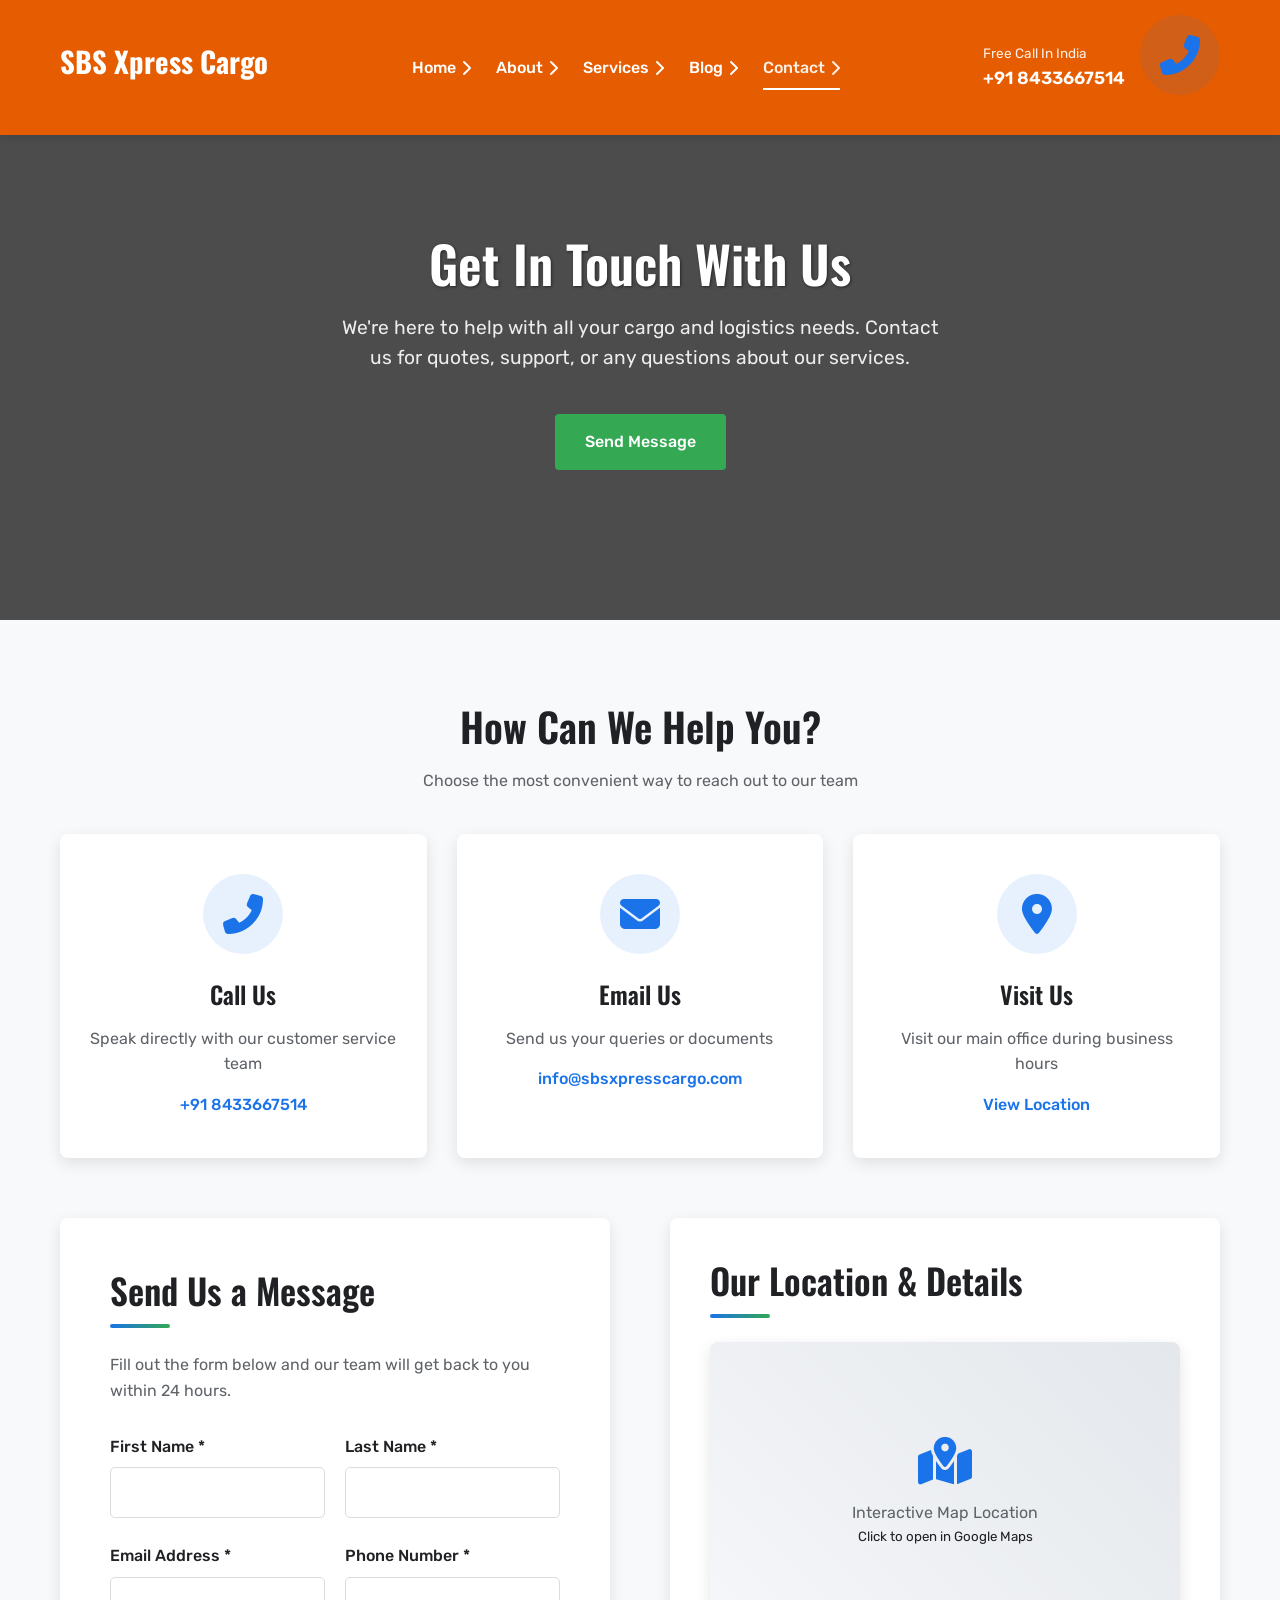
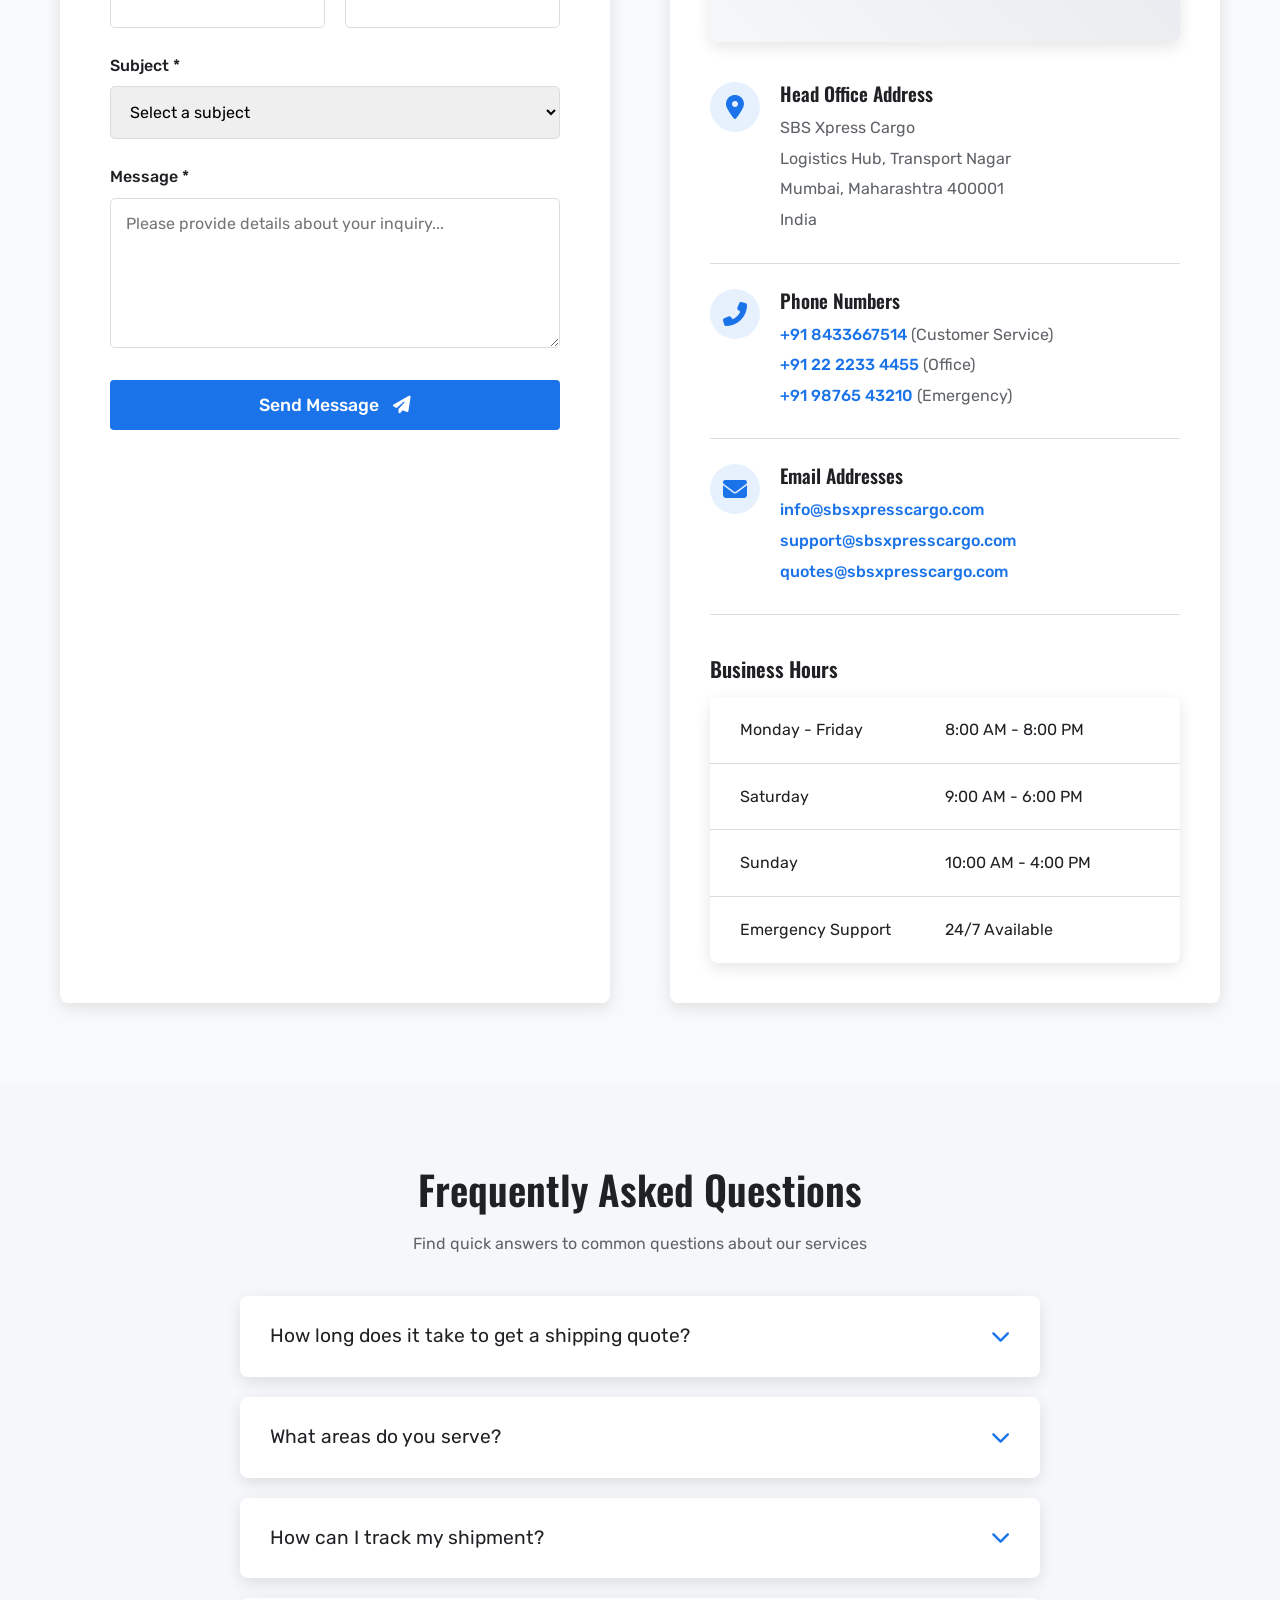
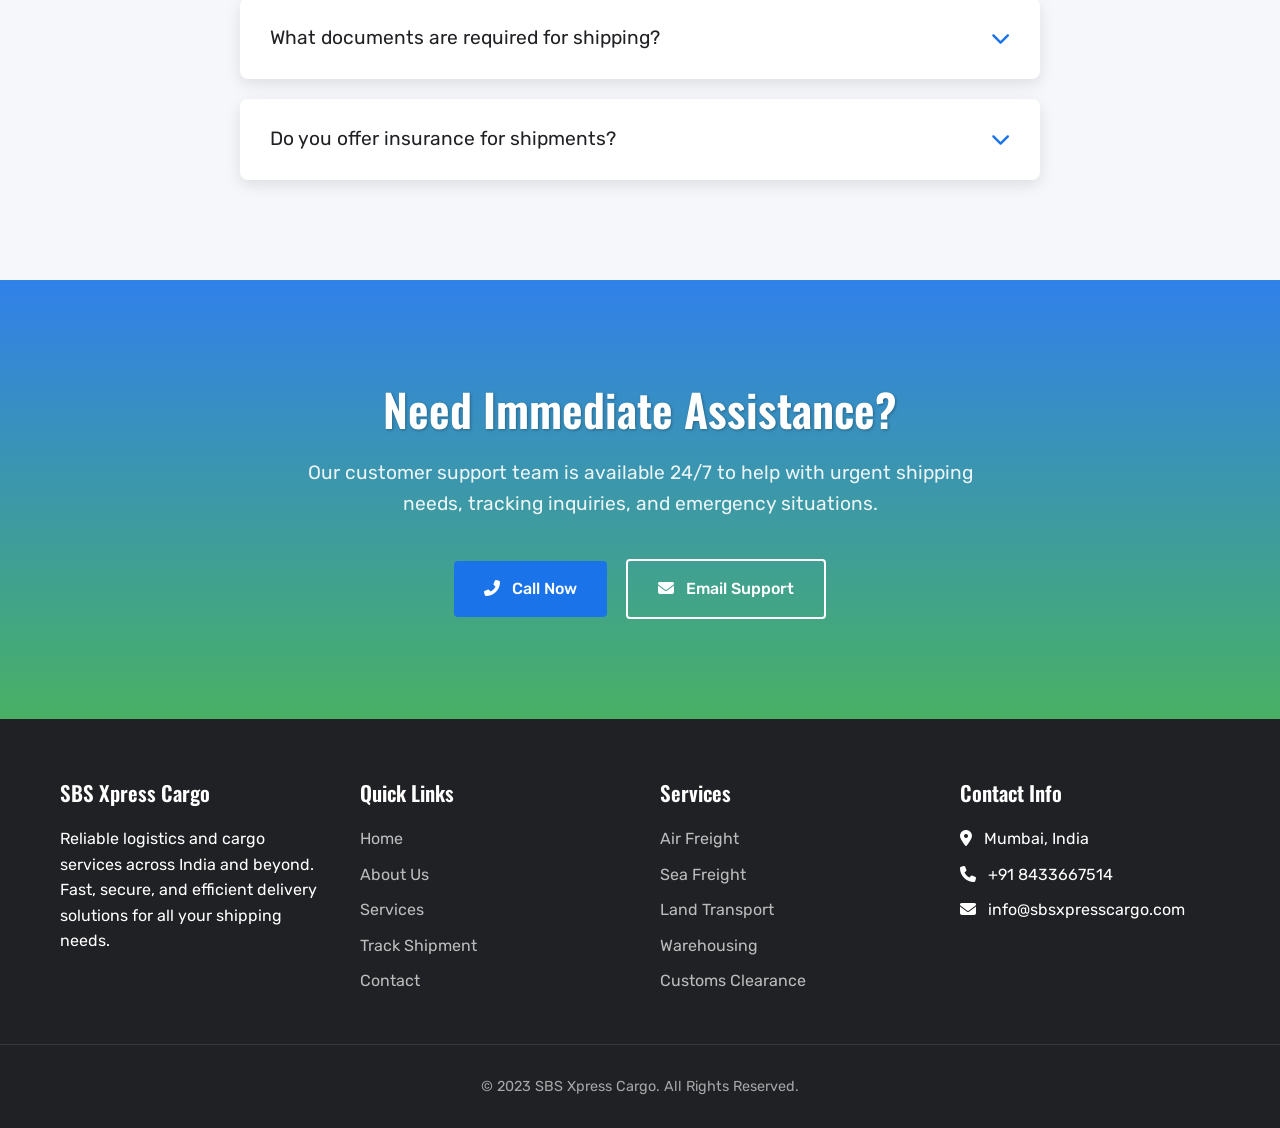
<file: contact.html>
<!DOCTYPE html>
<html lang="en">

<head>
    <meta charset="UTF-8">
    <meta name="viewport" content="width=device-width, initial-scale=1.0">
    <title>Contact Us | SBS Xpress Cargo</title>

    <!-- Icons and Fonts -->
    <link rel="stylesheet" href="https://cdnjs.cloudflare.com/ajax/libs/font-awesome/6.4.0/css/all.min.css">
    <link
        href="https://fonts.googleapis.com/css2?family=Poppins:wght@300;400;500;600;700&family=Roboto:wght@300;400;500;700&display=swap"
        rel="stylesheet">
    <link rel="preconnect" href="https://fonts.googleapis.com">
    <link rel="preconnect" href="https://fonts.gstatic.com" crossorigin>
    <link
        href="https://fonts.googleapis.com/css2?family=Oswald:wght@400;600;700&family=Rubik:wght@400;500;600;700&display=swap"
        rel="stylesheet">
    <meta name="viewport" content="width=device-width, initial-scale=1.0, maximum-scale=1.0, user-scalable=0" />
    <!-- Favicon -->
    <link rel="shortcut icon" href="./assets/images/logo.png" type="image/png">

    <style>
        /* Reset and Base Styles */
        * {
            margin: 0;
            padding: 0;
            box-sizing: border-box;
        }

        :root {
            --primary-color: #1a73e8;
            --secondary-color: #34a853;
            --accent-color: #fbbc05;
            --dark-color: #202124;
            --light-color: #f8f9fa;
            --gray-color: #5f6368;
            --light-gray: #dadce0;
            --orange: #FF6600;
            --dark-orange: #E65C00;
            --transition: all 0.3s ease;
            --shadow: 0 5px 15px rgba(0, 0, 0, 0.1);
            --shadow-hover: 0 10px 25px rgba(0, 0, 0, 0.15);
            --border-radius: 8px;
        }

        html {
            scroll-behavior: smooth;
        }

        body {
            font-family: 'Rubik', sans-serif;
            line-height: 1.6;
            color: var(--dark-color);
            background-color: #fff;
            overflow-x: hidden;
        }

        h1,
        h2,
        h3,
        h4 {
            font-family: 'Oswald', sans-serif;
            font-weight: 600;
            line-height: 1.3;
            margin-bottom: 1rem;
        }

        a {
            text-decoration: none;
            color: inherit;
        }

        ul {
            list-style: none;
        }

        img {
            max-width: 100%;
            height: auto;
        }

        .text-center {
            text-align: center;
        }

        /* Header Styles */
        .header {
            position: fixed;
            top: 0;
            left: 0;
            width: 100%;
            background-color: var(--dark-orange);
            box-shadow: 0 2px 10px rgba(0, 0, 0, 0.1);
            z-index: 1000;
            padding: 15px 0;
        }

        .header .container {
            max-width: 1200px;
            margin: 0 auto;
            padding: 0 20px;
            display: flex;
            justify-content: space-between;
            align-items: center;
        }

        .logo {
            font-family: 'Oswald', sans-serif;
            font-size: 1.8rem;
            font-weight: 700;
            color: white;
        }

        /* Mobile Contact - Hidden on Desktop */
        .mobile-contact {
            display: none;
        }

        .mobile-call-btn {
            background-color: var(--primary-color);
            color: white;
            width: 50px;
            height: 50px;
            border-radius: 50%;
            display: flex;
            align-items: center;
            justify-content: center;
            font-size: 1.5rem;
            box-shadow: var(--shadow);
        }

        /* Desktop Navbar - Visible by Default */
        .navbar {
            display: block;
        }

        .navbar-top {
            display: none;
            /* Only for mobile */
        }

        .navbar-list {
            display: flex;
            gap: 25px;
            align-items: center;
        }

        .navbar-item {
            position: relative;
        }

        .navbar-link {
            display: flex;
            align-items: center;
            gap: 5px;
            color: white;
            font-weight: 500;
            padding: 5px 0;
            transition: var(--transition);
        }

        .navbar-link:hover,
        .navbar-link.active {
            color: rgba(255, 255, 255, 0.9);
        }

        .navbar-link:hover::after,
        .navbar-link.active::after {
            content: '';
            position: absolute;
            bottom: -5px;
            left: 0;
            width: 100%;
            height: 2px;
            background-color: white;
        }

        .navbar-link ion-icon {
            font-size: 0.9rem;
            transition: var(--transition);
        }

        .navbar-link:hover ion-icon {
            transform: translateX(3px);
        }

        /* Hide mobile-specific menu items on desktop */
        .mobile-menu-contact {
            display: none;
        }

        /* Desktop Contact Info */
        .header-contact {
            display: flex;
            align-items: center;
            gap: 15px;
            color: white;
        }

        .contact-label {
            font-size: 0.85rem;
            opacity: 0.9;
        }

        .contact-number {
            font-weight: 600;
            font-size: 1.1rem;
        }

        .contact-icon {
            background-color: rgba(255, 255, 255, 0.2);
            width: 45px;
            height: 45px;
            border-radius: 50%;
            display: flex;
            align-items: center;
            justify-content: center;
            font-size: 1.2rem;
        }

        /* Nav Toggle Button - Hidden on Desktop */
        .nav-open-btn {
            display: none;
            background: none;
            border: none;
            color: white;
            font-size: 1.5rem;
            cursor: pointer;
        }

        /* Overlay - Hidden on Desktop */
        .overlay {
            display: none;
        }

        /* Contact Hero Section */
        .contact-hero {
            height: 60vh;
            background: linear-gradient(rgba(0, 0, 0, 0.7), rgba(0, 0, 0, 0.7)), url('https://images.unsplash.com/photo-1494412685616-a5d310fbb07d?ixlib=rb-4.0.3&ixid=M3wxMjA3fDB8MHxwaG90by1wYWdlfHx8fGVufDB8fHx8fA%3D%3D&auto=format&fit=crop&w=2070&q=80');
            background-size: cover;
            background-position: center;
            display: flex;
            align-items: center;
            justify-content: center;
            color: white;
            text-align: center;
            margin-top: 80px;
            padding: 0 20px;
        }

        .contact-hero-content {
            max-width: 800px;
        }

        .contact-hero h1 {
            font-size: 3.2rem;
            margin-bottom: 1rem;
            color: white;
            text-shadow: 1px 1px 3px rgba(0, 0, 0, 0.5);
        }

        .contact-hero p {
            font-size: 1.2rem;
            color: rgba(255, 255, 255, 0.9);
            margin-bottom: 2.5rem;
            max-width: 600px;
            margin-left: auto;
            margin-right: auto;
        }

        /* Contact Container */
        .contact-container {
            max-width: 1200px;
            margin: 0 auto;
            padding: 0 20px;
        }

        /* Contact Sections */
        .contact-section {
            padding: 80px 0;
        }

        .contact-section.light {
            background-color: var(--light-color);
        }

        .contact-section.gray {
            background-color: #f5f7fa;
        }

        /* Contact Info Cards */
        .contact-info-cards {
            display: grid;
            grid-template-columns: repeat(3, 1fr);
            gap: 30px;
            margin-bottom: 60px;
        }

        .contact-card {
            background: white;
            padding: 40px 30px;
            border-radius: var(--border-radius);
            text-align: center;
            box-shadow: var(--shadow);
            transition: var(--transition);
        }

        .contact-card:hover {
            transform: translateY(-10px);
            box-shadow: var(--shadow-hover);
        }

        .contact-icon {
            width: 80px;
            height: 80px;
            background-color: rgba(26, 115, 232, 0.1);
            border-radius: 50%;
            display: flex;
            align-items: center;
            justify-content: center;
            margin: 0 auto 25px;
        }

        .contact-icon i {
            font-size: 2.5rem;
            color: var(--primary-color);
        }

        .contact-card h3 {
            font-size: 1.5rem;
            margin-bottom: 1rem;
            color: var(--dark-color);
        }

        .contact-card p {
            color: var(--gray-color);
            margin-bottom: 15px;
        }

        .contact-card a {
            color: var(--primary-color);
            font-weight: 500;
            transition: var(--transition);
        }

        .contact-card a:hover {
            color: var(--secondary-color);
        }

        /* Contact Grid */
        .contact-grid {
            display: grid;
            grid-template-columns: 1fr 1fr;
            gap: 60px;
            margin-top: 30px;
        }

        /* Contact Form */
        .contact-form-container {
            background: white;
            padding: 50px;
            border-radius: var(--border-radius);
            box-shadow: var(--shadow);
        }

        .contact-form-container h2 {
            font-size: 2.2rem;
            margin-bottom: 1.5rem;
            color: var(--dark-color);
            position: relative;
            padding-bottom: 15px;
        }

        .contact-form-container h2::after {
            content: '';
            position: absolute;
            bottom: 0;
            left: 0;
            width: 60px;
            height: 4px;
            background: linear-gradient(to right, var(--primary-color), var(--secondary-color));
            border-radius: 2px;
        }

        .contact-form-container p {
            color: var(--gray-color);
            margin-bottom: 30px;
        }

        .form-group {
            margin-bottom: 25px;
        }

        .form-group label {
            display: block;
            margin-bottom: 8px;
            font-weight: 500;
            color: var(--dark-color);
        }

        .form-control {
            width: 100%;
            padding: 15px;
            border: 1px solid var(--light-gray);
            border-radius: 5px;
            font-size: 1rem;
            font-family: 'Rubik', sans-serif;
            transition: var(--transition);
        }

        .form-control:focus {
            outline: none;
            border-color: var(--primary-color);
            box-shadow: 0 0 0 3px rgba(26, 115, 232, 0.1);
        }

        textarea.form-control {
            min-height: 150px;
            resize: vertical;
        }

        .form-row {
            display: grid;
            grid-template-columns: 1fr 1fr;
            gap: 20px;
        }

        /* Contact Details */
        .contact-details {
            background: white;
            padding: 40px;
            border-radius: var(--border-radius);
            box-shadow: var(--shadow);
        }

        .contact-details h2 {
            font-size: 2.2rem;
            margin-bottom: 1.5rem;
            color: var(--dark-color);
            position: relative;
            padding-bottom: 15px;
        }

        .contact-details h2::after {
            content: '';
            position: absolute;
            bottom: 0;
            left: 0;
            width: 60px;
            height: 4px;
            background: linear-gradient(to right, var(--primary-color), var(--secondary-color));
            border-radius: 2px;
        }

        /* Map Container */
        .map-container {
            height: 300px;
            border-radius: var(--border-radius);
            overflow: hidden;
            margin-bottom: 40px;
            box-shadow: var(--shadow);
        }

        .map-placeholder {
            width: 100%;
            height: 100%;
            background: linear-gradient(45deg, #f5f7fa, #e4e7eb);
            display: flex;
            align-items: center;
            justify-content: center;
            flex-direction: column;
            cursor: pointer;
            transition: var(--transition);
        }

        .map-placeholder:hover {
            background: linear-gradient(45deg, #e4e7eb, #d1d5db);
        }

        .map-placeholder i {
            font-size: 3rem;
            color: var(--primary-color);
            margin-bottom: 15px;
        }

        .map-placeholder p {
            color: var(--gray-color);
        }

        /* Detail Items */
        .detail-item {
            display: flex;
            align-items: flex-start;
            margin-bottom: 25px;
            padding-bottom: 25px;
            border-bottom: 1px solid var(--light-gray);
        }

        .detail-item:last-child {
            border-bottom: none;
            margin-bottom: 0;
            padding-bottom: 0;
        }

        .detail-icon {
            width: 50px;
            height: 50px;
            background-color: rgba(26, 115, 232, 0.1);
            border-radius: 50%;
            display: flex;
            align-items: center;
            justify-content: center;
            margin-right: 20px;
            flex-shrink: 0;
        }

        .detail-icon i {
            font-size: 1.5rem;
            color: var(--primary-color);
        }

        .detail-content h4 {
            font-size: 1.2rem;
            margin-bottom: 8px;
            color: var(--dark-color);
        }

        .detail-content p {
            color: var(--gray-color);
            margin-bottom: 5px;
        }

        .detail-content a {
            color: var(--primary-color);
            font-weight: 500;
            transition: var(--transition);
        }

        .detail-content a:hover {
            color: var(--secondary-color);
        }

        /* Business Hours */
        .business-hours {
            margin-top: 40px;
        }

        .business-hours h4 {
            margin-bottom: 15px;
            font-size: 1.3rem;
        }

        .hours-table {
            width: 100%;
            background: white;
            border-radius: var(--border-radius);
            overflow: hidden;
            box-shadow: var(--shadow);
        }

        .hours-row {
            display: grid;
            grid-template-columns: 1fr 1fr;
            padding: 20px 30px;
            border-bottom: 1px solid var(--light-gray);
        }

        .hours-row:last-child {
            border-bottom: none;
        }

        .hours-row.day {
            font-weight: 600;
            color: var(--dark-color);
        }

        .hours-row.time {
            color: var(--gray-color);
        }

        /* FAQ Section */
        .faq-container {
            max-width: 800px;
            margin: 0 auto;
        }

        .faq-item {
            background: white;
            border-radius: var(--border-radius);
            margin-bottom: 20px;
            box-shadow: var(--shadow);
            overflow: hidden;
            transition: var(--transition);
        }

        .faq-item:hover {
            box-shadow: var(--shadow-hover);
        }

        .faq-question {
            padding: 25px 30px;
            cursor: pointer;
            display: flex;
            justify-content: space-between;
            align-items: center;
            font-size: 1.2rem;
            color: var(--dark-color);
            transition: var(--transition);
        }

        .faq-question:hover {
            background-color: rgba(26, 115, 232, 0.05);
        }

        .faq-question i {
            color: var(--primary-color);
            transition: var(--transition);
        }

        .faq-answer {
            padding: 0 30px;
            max-height: 0;
            overflow: hidden;
            transition: var(--transition);
            color: var(--gray-color);
        }

        .faq-item.active .faq-answer {
            padding: 0 30px 25px;
            max-height: 500px;
        }

        .faq-item.active .faq-question i {
            transform: rotate(180deg);
        }

        /* CTA Section */
        .contact-cta {
            text-align: center;
            padding: 100px 0;
            background: linear-gradient(rgba(26, 115, 232, 0.9), rgba(52, 168, 83, 0.9)), url('https://images.unsplash.com/photo-1562887189-e5d078343de4?ixlib=rb-4.0.3&ixid=M3wxMjA3fDB8MHxwaG90by1wYWdlfHx8fGVufDB8fHx8fA%3D%3D&auto=format&fit=crop&w=2070&q=80');
            background-size: cover;
            background-position: center;
        }

        .contact-cta h2 {
            color: white;
            margin-bottom: 20px;
            font-size: 2.8rem;
            text-shadow: 1px 1px 3px rgba(0, 0, 0, 0.3);
        }

        .contact-cta p {
            color: rgba(255, 255, 255, 0.9);
            max-width: 700px;
            margin: 0 auto 40px;
            font-size: 1.2rem;
        }

        /* Buttons */
        .btn {
            display: inline-block;
            padding: 15px 30px;
            background-color: var(--primary-color);
            color: white;
            border: none;
            border-radius: 4px;
            font-size: 1rem;
            font-weight: 500;
            text-decoration: none;
            cursor: pointer;
            transition: var(--transition);
            text-align: center;
            font-family: 'Rubik', sans-serif;
        }

        .btn:hover {
            background-color: #0d62d9;
            transform: translateY(-3px);
            box-shadow: var(--shadow-hover);
        }

        .btn-secondary {
            background-color: var(--secondary-color);
        }

        .btn-secondary:hover {
            background-color: #2a9845;
        }

        .btn-outline {
            background-color: transparent;
            border: 2px solid white;
            color: white;
        }

        .btn-outline:hover {
            background-color: white;
            color: var(--primary-color);
        }

        /* Back to Top Button */
        .back-top-btn {
            position: fixed;
            bottom: 30px;
            right: 30px;
            width: 50px;
            height: 50px;
            background-color: var(--primary-color);
            color: white;
            border-radius: 50%;
            display: flex;
            align-items: center;
            justify-content: center;
            font-size: 1.5rem;
            box-shadow: var(--shadow);
            opacity: 0;
            visibility: hidden;
            transition: var(--transition);
            z-index: 999;
        }

        .back-top-btn.active {
            opacity: 1;
            visibility: visible;
        }

        /* Footer */
        .footer {
            background-color: var(--dark-color);
            color: white;
            padding: 60px 0 30px;
        }

        .footer-content {
            max-width: 1200px;
            margin: 0 auto;
            padding: 0 20px;
            display: grid;
            grid-template-columns: repeat(4, 1fr);
            gap: 40px;
        }

        .footer-column h3 {
            color: white;
            margin-bottom: 20px;
            font-size: 1.3rem;
        }

        .footer-column ul li {
            margin-bottom: 10px;
        }

        .footer-column a {
            color: rgba(255, 255, 255, 0.7);
            transition: var(--transition);
        }

        .footer-column a:hover {
            color: white;
            padding-left: 5px;
        }

        .footer-bottom {
            text-align: center;
            padding-top: 30px;
            margin-top: 40px;
            border-top: 1px solid rgba(255, 255, 255, 0.1);
            color: rgba(255, 255, 255, 0.6);
            font-size: 0.9rem;
        }

        /* Responsive Design - Tablet */
        @media (max-width: 992px) {
            .contact-grid {
                grid-template-columns: 1fr;
                gap: 40px;
            }

            .contact-info-cards {
                grid-template-columns: repeat(2, 1fr);
            }

            .contact-hero h1 {
                font-size: 2.5rem;
            }

            .contact-section {
                padding: 60px 0;
            }

            .footer-content {
                grid-template-columns: repeat(2, 1fr);
            }

            .contact-cta h2 {
                font-size: 2.5rem;
            }
        }

        /* Responsive Design - Mobile (768px and below) */
        @media (max-width: 768px) {

            /* Show mobile navigation toggle button */
            .nav-open-btn {
                display: block;
            }

            /* Hide desktop contact info on mobile */
            .header-contact {
                display: none;
            }

            /* Show mobile contact button */
            .mobile-contact {
                display: block;
            }

            /* Hide desktop navbar on mobile */
            .navbar {
                position: fixed;
                top: 0;
                right: -100%;
                width: 300px;
                height: 100%;
                background-color: white;
                box-shadow: -5px 0 15px rgba(0, 0, 0, 0.1);
                z-index: 1001;
                transition: var(--transition);
                overflow-y: auto;
            }

            .navbar.active {
                right: 0;
            }

            .navbar-top {
                display: flex;
                justify-content: space-between;
                align-items: center;
                padding: 20px;
                background-color: var(--dark-orange);
                color: white;
            }

            .navbar-top .logo {
                font-size: 1.5rem;
            }

            .nav-close-btn {
                background: none;
                border: none;
                color: white;
                font-size: 1.5rem;
                cursor: pointer;
            }

            .navbar-list {
                flex-direction: column;
                gap: 0;
                padding: 20px 0;
            }

            .navbar-item {
                width: 100%;
                border-bottom: 1px solid var(--light-gray);
            }

            .navbar-link {
                color: var(--dark-color);
                padding: 15px 20px;
                justify-content: space-between;
            }

            .navbar-link:hover,
            .navbar-link.active {
                background-color: rgba(26, 115, 232, 0.05);
                color: var(--primary-color);
            }

            .navbar-link:hover::after,
            .navbar-link.active::after {
                display: none;
            }

            /* Show mobile phone in menu */
            .mobile-menu-contact {
                display: block;
                background-color: var(--primary-color);
                color: white;
                margin-top: 20px;
            }

            .phone-link {
                display: block;
                padding: 15px 20px;
                color: white;
            }

            .phone-number {
                display: block;
                font-weight: 600;
                margin-top: 5px;
            }

            /* Overlay for mobile menu */
            .overlay {
                display: block;
                position: fixed;
                top: 0;
                left: 0;
                width: 100%;
                height: 100%;
                background-color: rgba(0, 0, 0, 0.5);
                z-index: 999;
                opacity: 0;
                visibility: hidden;
                transition: var(--transition);
            }

            .overlay.active {
                opacity: 1;
                visibility: visible;
            }

            /* Contact page responsive styles */
            .contact-info-cards {
                grid-template-columns: 1fr;
            }

            .form-row {
                grid-template-columns: 1fr;
                gap: 0;
            }

            .contact-form-container,
            .contact-details {
                padding: 30px 20px;
            }

            .contact-hero {
                height: 50vh;
                margin-top: 70px;
            }

            .contact-hero h1 {
                font-size: 2.2rem;
            }

            .contact-hero p {
                font-size: 1.1rem;
            }

            .contact-cta {
                padding: 70px 0;
            }

            .contact-cta h2 {
                font-size: 2.2rem;
            }

            .contact-cta p {
                font-size: 1.1rem;
            }

            .faq-question {
                padding: 20px;
                font-size: 1.1rem;
            }

            .faq-answer {
                padding: 0 20px;
            }

            .faq-item.active .faq-answer {
                padding: 0 20px 20px;
            }
        }

        /* Responsive Design - Small Mobile */
        @media (max-width: 576px) {
            .contact-hero h1 {
                font-size: 1.8rem;
            }

            .contact-hero p {
                font-size: 1rem;
            }

            .contact-cta {
                padding: 50px 0;
            }

            .contact-cta h2 {
                font-size: 1.8rem;
            }

            .contact-cta p {
                font-size: 1rem;
            }

            .hours-row {
                grid-template-columns: 1fr;
                text-align: center;
                padding: 15px;
            }

            .footer-content {
                grid-template-columns: 1fr;
            }

            .btn {
                padding: 12px 25px;
                font-size: 0.95rem;
            }
        }

        @media (max-width: 400px) {
            .contact-hero h1 {
                font-size: 1.6rem;
            }

            .contact-card {
                padding: 30px 20px;
            }

            .contact-icon {
                width: 70px;
                height: 70px;
            }

            .contact-icon i {
                font-size: 2rem;
            }

            .navbar {
                width: 100%;
            }
        }
    </style>
</head>

<body>
    <!-- Header -->
    <header class="header">
        <div class="container">
            <h1>
                <a href="index.html" class="logo">SBS Xpress Cargo</a>
            </h1>

            <!-- Mobile Phone Display -->
            <div class="mobile-contact">
                <a href="tel:+918433667514" class="mobile-call-btn" aria-label="Call SBS Xpress Cargo">
                    <i class="fas fa-phone-alt"></i>
                </a>
            </div>

            <nav class="navbar">
                <div class="navbar-top">
                    <a href="index.html" class="logo">SBS Xpress Cargo</a>
                    <button class="nav-close-btn" aria-label="Close menu">
                        <i class="fas fa-times"></i>
                    </button>
                </div>

                <ul class="navbar-list">
                    <li class="navbar-item">
                        <a href="index.html" class="navbar-link">
                            <span>Home</span>
                            <i class="fas fa-chevron-right"></i>
                        </a>
                    </li>
                    <li class="navbar-item">
                        <a href="about.html" class="navbar-link">
                            <span>About</span>
                            <i class="fas fa-chevron-right"></i>
                        </a>
                    </li>
                    <li class="navbar-item">
                        <a href="service.html" class="navbar-link">
                            <span>Services</span>
                            <i class="fas fa-chevron-right"></i>
                        </a>
                    </li>
                    <li class="navbar-item">
                        <a href="blog.html" class="navbar-link">
                            <span>Blog</span>
                            <i class="fas fa-chevron-right"></i>
                        </a>
                    </li>
                    <li class="navbar-item">
                        <a href="contact.html" class="navbar-link active">
                            <span>Contact</span>
                            <i class="fas fa-chevron-right"></i>
                        </a>
                    </li>
                    <!-- Mobile Phone in Menu -->
                    <li class="navbar-item mobile-menu-contact">
                        <a href="tel:+918433667514" class="navbar-link phone-link">
                            <span>Call Us Now</span>
                            <span class="phone-number">+91 8433667514</span>
                            <i class="fas fa-phone-alt"></i>
                        </a>
                    </li>
                </ul>
            </nav>

            <!-- Desktop Contact -->
            <div class="header-contact">
                <div>
                    <p class="contact-label">Free Call In India</p>
                    <a href="tel:+918433667514" class="contact-number">+91 8433667514</a>
                </div>
                <div class="contact-icon">
                    <i class="fas fa-phone-alt"></i>
                </div>
            </div>

            <button class="nav-open-btn" aria-label="Open menu">
                <i class="fas fa-bars"></i>
            </button>

            <div class="overlay"></div>
        </div>
    </header>

    <!-- Contact Hero Section -->
    <section class="contact-hero">
        <div class="contact-hero-content">
            <h1>Get In Touch With Us</h1>
            <p>We're here to help with all your cargo and logistics needs. Contact us for quotes, support, or any
                questions about our services.</p>
            <a href="#contact-form" class="btn btn-secondary">Send Message</a>
        </div>
    </section>

    <!-- Contact Info Cards -->
    <section class="contact-section light">
        <div class="contact-container">
            <div class="text-center">
                <h2 style="font-size: 2.5rem; margin-bottom: 1rem;">How Can We Help You?</h2>
                <p style="color: var(--gray-color); max-width: 700px; margin: 0 auto 40px;">Choose the most convenient
                    way to reach out to our team</p>
            </div>

            <div class="contact-info-cards" id="send">
                <div class="contact-card">
                    <div class="contact-icon">
                        <i class="fas fa-phone-alt"></i>
                    </div>
                    <h3>Call Us</h3>
                    <p>Speak directly with our customer service team</p>
                    <a href="tel:+918433667514">+91 8433667514</a>
                </div>

                <div class="contact-card">
                    <div class="contact-icon">
                        <i class="fas fa-envelope"></i>
                    </div>
                    <h3>Email Us</h3>
                    <p>Send us your queries or documents</p>
                    <a href="mailto:info@sbsxpresscargo.com">info@sbsxpresscargo.com</a>
                </div>

                <div class="contact-card">
                    <div class="contact-icon">
                        <i class="fas fa-map-marker-alt"></i>
                    </div>
                    <h3>Visit Us</h3>
                    <p>Visit our main office during business hours</p>
                    <a href="#map">View Location</a>
                </div>
            </div>

            <!-- Contact Form & Details Grid -->
            <div class="contact-grid">
                <!-- Contact Form -->
                <div class="contact-form-container" id="contact-form">
                    <h2>Send Us a Message</h2>
                    <p>Fill out the form below and our team will get back to you within 24 hours.</p>

                    <form id="contactForm">
                        <div class="form-row">
                            <div class="form-group">
                                <label for="firstName">First Name *</label>
                                <input type="text" id="firstName" class="form-control" required>
                            </div>

                            <div class="form-group">
                                <label for="lastName">Last Name *</label>
                                <input type="text" id="lastName" class="form-control" required>
                            </div>
                        </div>

                        <div class="form-row">
                            <div class="form-group">
                                <label for="email">Email Address *</label>
                                <input type="email" id="email" class="form-control" required>
                            </div>

                            <div class="form-group">
                                <label for="phone">Phone Number *</label>
                                <input type="tel" id="phone" class="form-control" required>
                            </div>
                        </div>

                        <div class="form-group">
                            <label for="subject">Subject *</label>
                            <select id="subject" class="form-control" required>
                                <option value="">Select a subject</option>
                                <option value="quote">Request a Quote</option>
                                <option value="tracking">Tracking Inquiry</option>
                                <option value="service">Service Information</option>
                                <option value="support">Customer Support</option>
                                <option value="complaint">Complaint</option>
                                <option value="other">Other</option>
                            </select>
                        </div>

                        <div class="form-group">
                            <label for="message">Message *</label>
                            <textarea id="message" class="form-control"
                                placeholder="Please provide details about your inquiry..." required></textarea>
                        </div>

                        <button type="submit" class="btn" style="width: 100%; padding: 15px; font-size: 1.1rem;">
                            Send Message <i class="fas fa-paper-plane" style="margin-left: 10px;"></i>
                        </button>
                    </form>
                </div>

                <!-- Contact Details & Map -->
                <div class="contact-details">
                    <h2>Our Location & Details</h2>

                    <!-- Map -->
                    <div class="map-container" id="map">
                        <div class="map-placeholder">
                            <i class="fas fa-map-marked-alt"></i>
                            <p>Interactive Map Location</p>
                            <small>Click to open in Google Maps</small>
                        </div>
                    </div>

                    <!-- Contact Details -->
                    <div class="detail-item">
                        <div class="detail-icon">
                            <i class="fas fa-map-marker-alt"></i>
                        </div>
                        <div class="detail-content">
                            <h4>Head Office Address</h4>
                            <p>SBS Xpress Cargo</p>
                            <p>Logistics Hub, Transport Nagar</p>
                            <p>Mumbai, Maharashtra 400001</p>
                            <p>India</p>
                        </div>
                    </div>

                    <div class="detail-item">
                        <div class="detail-icon">
                            <i class="fas fa-phone-alt"></i>
                        </div>
                        <div class="detail-content">
                            <h4>Phone Numbers</h4>
                            <p><a href="tel:+918433667514">+91 8433667514</a> (Customer Service)</p>
                            <p><a href="tel:+912222334455">+91 22 2233 4455</a> (Office)</p>
                            <p><a href="tel:+919876543210">+91 98765 43210</a> (Emergency)</p>
                        </div>
                    </div>

                    <div class="detail-item">
                        <div class="detail-icon">
                            <i class="fas fa-envelope"></i>
                        </div>
                        <div class="detail-content">
                            <h4>Email Addresses</h4>
                            <p><a href="mailto:info@sbsxpresscargo.com">info@sbsxpresscargo.com</a></p>
                            <p><a href="mailto:support@sbsxpresscargo.com">support@sbsxpresscargo.com</a></p>
                            <p><a href="mailto:quotes@sbsxpresscargo.com">quotes@sbsxpresscargo.com</a></p>
                        </div>
                    </div>

                    <!-- Business Hours -->
                    <div class="business-hours">
                        <h4>Business Hours</h4>
                        <div class="hours-table">
                            <div class="hours-row">
                                <div class="day">Monday - Friday</div>
                                <div class="time">8:00 AM - 8:00 PM</div>
                            </div>
                            <div class="hours-row">
                                <div class="day">Saturday</div>
                                <div class="time">9:00 AM - 6:00 PM</div>
                            </div>
                            <div class="hours-row">
                                <div class="day">Sunday</div>
                                <div class="time">10:00 AM - 4:00 PM</div>
                            </div>
                            <div class="hours-row">
                                <div class="day">Emergency Support</div>
                                <div class="time">24/7 Available</div>
                            </div>
                        </div>
                    </div>
                </div>
            </div>
        </div>
    </section>

    <!-- FAQ Section -->
    <section class="contact-section gray">
        <div class="contact-container">
            <div class="text-center">
                <h2 style="font-size: 2.5rem; margin-bottom: 1rem;">Frequently Asked Questions</h2>
                <p style="color: var(--gray-color); max-width: 700px; margin: 0 auto 40px;">Find quick answers to common
                    questions about our services</p>
            </div>

            <div class="faq-container">
                <div class="faq-item">
                    <div class="faq-question">
                        <span>How long does it take to get a shipping quote?</span>
                        <i class="fas fa-chevron-down"></i>
                    </div>
                    <div class="faq-answer">
                        <p>We typically provide shipping quotes within 2-4 business hours during regular business days.
                            For urgent requests, you can call us directly at +91 8433667514 for immediate assistance.
                        </p>
                    </div>
                </div>

                <div class="faq-item">
                    <div class="faq-question">
                        <span>What areas do you serve?</span>
                        <i class="fas fa-chevron-down"></i>
                    </div>
                    <div class="faq-answer">
                        <p>We provide cargo services across all major cities in India including Mumbai, Delhi,
                            Bangalore, Chennai, Kolkata, Hyderabad, and Pune. We also offer international shipping
                            services to select countries.</p>
                    </div>
                </div>

                <div class="faq-item">
                    <div class="faq-question">
                        <span>How can I track my shipment?</span>
                        <i class="fas fa-chevron-down"></i>
                    </div>
                    <div class="faq-answer">
                        <p>You can track your shipment using the tracking number provided at the time of booking. Visit
                            our tracking page or call our customer service for real-time updates on your shipment
                            status.</p>
                    </div>
                </div>

                <div class="faq-item">
                    <div class="faq-question">
                        <span>What documents are required for shipping?</span>
                        <i class="fas fa-chevron-down"></i>
                    </div>
                    <div class="faq-answer">
                        <p>Required documents vary based on the type of shipment. Generally, you'll need a
                            government-issued ID, address proof, and details of the items being shipped. Our team will
                            guide you through the specific requirements.</p>
                    </div>
                </div>

                <div class="faq-item">
                    <div class="faq-question">
                        <span>Do you offer insurance for shipments?</span>
                        <i class="fas fa-chevron-down"></i>
                    </div>
                    <div class="faq-answer">
                        <p>Yes, we offer comprehensive insurance options for all types of shipments. Insurance coverage
                            can be customized based on the value and nature of your goods. Contact our team for detailed
                            information about insurance plans.</p>
                    </div>
                </div>
            </div>
        </div>
    </section>

    <!-- CTA Section -->
    <section class="contact-cta">
        <div class="contact-container">
            <h2>Need Immediate Assistance?</h2>
            <p>Our customer support team is available 24/7 to help with urgent shipping needs, tracking inquiries, and
                emergency situations.</p>
            <div>
                <a href="tel:+918433667514" class="btn" style="margin-right: 15px;">
                    <i class="fas fa-phone-alt" style="margin-right: 8px;"></i> Call Now
                </a>
                <a href="mailto:support@sbsxpresscargo.com" class="btn btn-outline">
                    <i class="fas fa-envelope" style="margin-right: 8px;"></i> Email Support
                </a>
            </div>
        </div>
    </section>

    <!-- Footer -->
    <footer class="footer">
        <div class="footer-content">
            <div class="footer-column">
                <h3>SBS Xpress Cargo</h3>
                <p>Reliable logistics and cargo services across India and beyond. Fast, secure, and efficient delivery
                    solutions for all your shipping needs.</p>
            </div>

            <div class="footer-column">
                <h3>Quick Links</h3>
                <ul>
                    <li><a href="index.html">Home</a></li>
                    <li><a href="about.html">About Us</a></li>
                    <li><a href="service.html">Services</a></li>
                    <li><a href="tracking.html">Track Shipment</a></li>
                    <li><a href="contact.html">Contact</a></li>
                </ul>
            </div>

            <div class="footer-column">
                <h3>Services</h3>
                <ul>
                    <li><a href="service.html#air">Air Freight</a></li>
                    <li><a href="service.html#sea">Sea Freight</a></li>
                    <li><a href="service.html#land">Land Transport</a></li>
                    <li><a href="service.html#warehouse">Warehousing</a></li>
                    <li><a href="service.html#customs">Customs Clearance</a></li>
                </ul>
            </div>

            <div class="footer-column">
                <h3>Contact Info</h3>
                <ul>
                    <li><i class="fas fa-map-marker-alt" style="margin-right: 8px;"></i> Mumbai, India</li>
                    <li><i class="fas fa-phone" style="margin-right: 8px;"></i> +91 8433667514</li>
                    <li><i class="fas fa-envelope" style="margin-right: 8px;"></i> info@sbsxpresscargo.com</li>
                </ul>
            </div>
        </div>

        <div class="footer-bottom">
            <p>&copy; 2023 SBS Xpress Cargo. All Rights Reserved.</p>
        </div>
    </footer>

    <!-- Back to Top Button -->
    <a href="#" class="back-top-btn" aria-label="Back to top">
        <i class="fas fa-chevron-up"></i>
    </a>

    <!-- JavaScript -->
    <script>
        // Mobile Navigation Toggle
        const navOpenBtn = document.querySelector('.nav-open-btn');
        const navCloseBtn = document.querySelector('.nav-close-btn');
        const navbar = document.querySelector('.navbar');
        const overlay = document.querySelector('.overlay');

        navOpenBtn.addEventListener('click', () => {
            navbar.classList.add('active');
            overlay.classList.add('active');
            document.body.style.overflow = 'hidden';
        });

        navCloseBtn.addEventListener('click', () => {
            navbar.classList.remove('active');
            overlay.classList.remove('active');
            document.body.style.overflow = '';
        });

        overlay.addEventListener('click', () => {
            navbar.classList.remove('active');
            overlay.classList.remove('active');
            document.body.style.overflow = '';
        });

        // Close mobile menu when clicking on a link
        document.querySelectorAll('.navbar-link').forEach(link => {
            link.addEventListener('click', () => {
                navbar.classList.remove('active');
                overlay.classList.remove('active');
                document.body.style.overflow = '';
            });
        });

        // FAQ Toggle Functionality
        document.querySelectorAll('.faq-question').forEach(question => {
            question.addEventListener('click', () => {
                const item = question.parentElement;
                item.classList.toggle('active');
            });
        });

        // Contact Form Submission
        document.getElementById('contactForm').addEventListener('submit', function (e) {
            e.preventDefault();

            // Get form values
            const firstName = document.getElementById('firstName').value;
            const lastName = document.getElementById('lastName').value;
            const email = document.getElementById('email').value;
            const phone = document.getElementById('phone').value;
            const subject = document.getElementById('subject').value;
            const message = document.getElementById('message').value;

            // Simple validation
            if (!firstName || !lastName || !email || !phone || !subject || !message) {
                alert('Please fill in all required fields.');
                return;
            }

            // Here you would normally send the data to a server
            // For demo purposes, we'll just show a success message
            const submitBtn = this.querySelector('button[type="submit"]');
            const originalText = submitBtn.innerHTML;

            submitBtn.innerHTML = '<i class="fas fa-spinner fa-spin"></i> Sending...';
            submitBtn.disabled = true;

            // Simulate API call
            setTimeout(() => {
                alert('Thank you, ' + firstName + '! Your message has been sent successfully. We will get back to you within 24 hours.');

                // Reset form
                this.reset();

                // Reset button
                submitBtn.innerHTML = originalText;
                submitBtn.disabled = false;
            }, 1500);
        });

        // Interactive Map Click
        document.querySelector('.map-placeholder').addEventListener('click', function () {
            // This would normally open Google Maps with your location
            const address = encodeURIComponent('SBS Xpress Cargo, Logistics Hub, Transport Nagar, Mumbai, Maharashtra 400001, India');
            window.open(`https://www.google.com/maps/search/?api=1&query=${address}`, '_blank');

            // Show message
            this.innerHTML = `
                <i class="fas fa-external-link-alt"></i>
                <p>Opening Google Maps...</p>
                <small>Location: Mumbai, India</small>
            `;
        });

        // Back to Top Button
        const backTopBtn = document.querySelector('.back-top-btn');

        window.addEventListener('scroll', () => {
            if (window.pageYOffset > 300) {
                backTopBtn.classList.add('active');
            } else {
                backTopBtn.classList.remove('active');
            }
        });

        backTopBtn.addEventListener('click', (e) => {
            e.preventDefault();
            window.scrollTo({
                top: 0,
                behavior: 'smooth'
            });
        });

        // Phone number formatting
        document.getElementById('phone').addEventListener('input', function (e) {
            let value = e.target.value.replace(/\D/g, '');
            if (value.length > 10) value = value.substring(0, 10);

            // Format as Indian phone number
            if (value.length > 0) {
                if (value.length <= 5) {
                    value = value.replace(/(\d{5})/, '$1');
                } else {
                    value = value.replace(/(\d{5})(\d{0,5})/, '$1 $2');
                }
            }

            e.target.value = value;
        });

        // Smooth scroll for anchor links
        document.querySelectorAll('a[href^="#"]').forEach(anchor => {
            anchor.addEventListener('click', function (e) {
                const href = this.getAttribute('href');

                // Skip if it's just "#" or external link
                if (href === '#' || href.startsWith('http')) return;

                e.preventDefault();

                const targetId = href.substring(1);
                const targetElement = document.getElementById(targetId);

                if (targetElement) {
                    const headerHeight = document.querySelector('.header').offsetHeight;
                    const targetPosition = targetElement.offsetTop - headerHeight - 20;

                    window.scrollTo({
                        top: targetPosition,
                        behavior: 'smooth'
                    });
                }
            });
        });
    </script>
</body>

</html>
</file>
